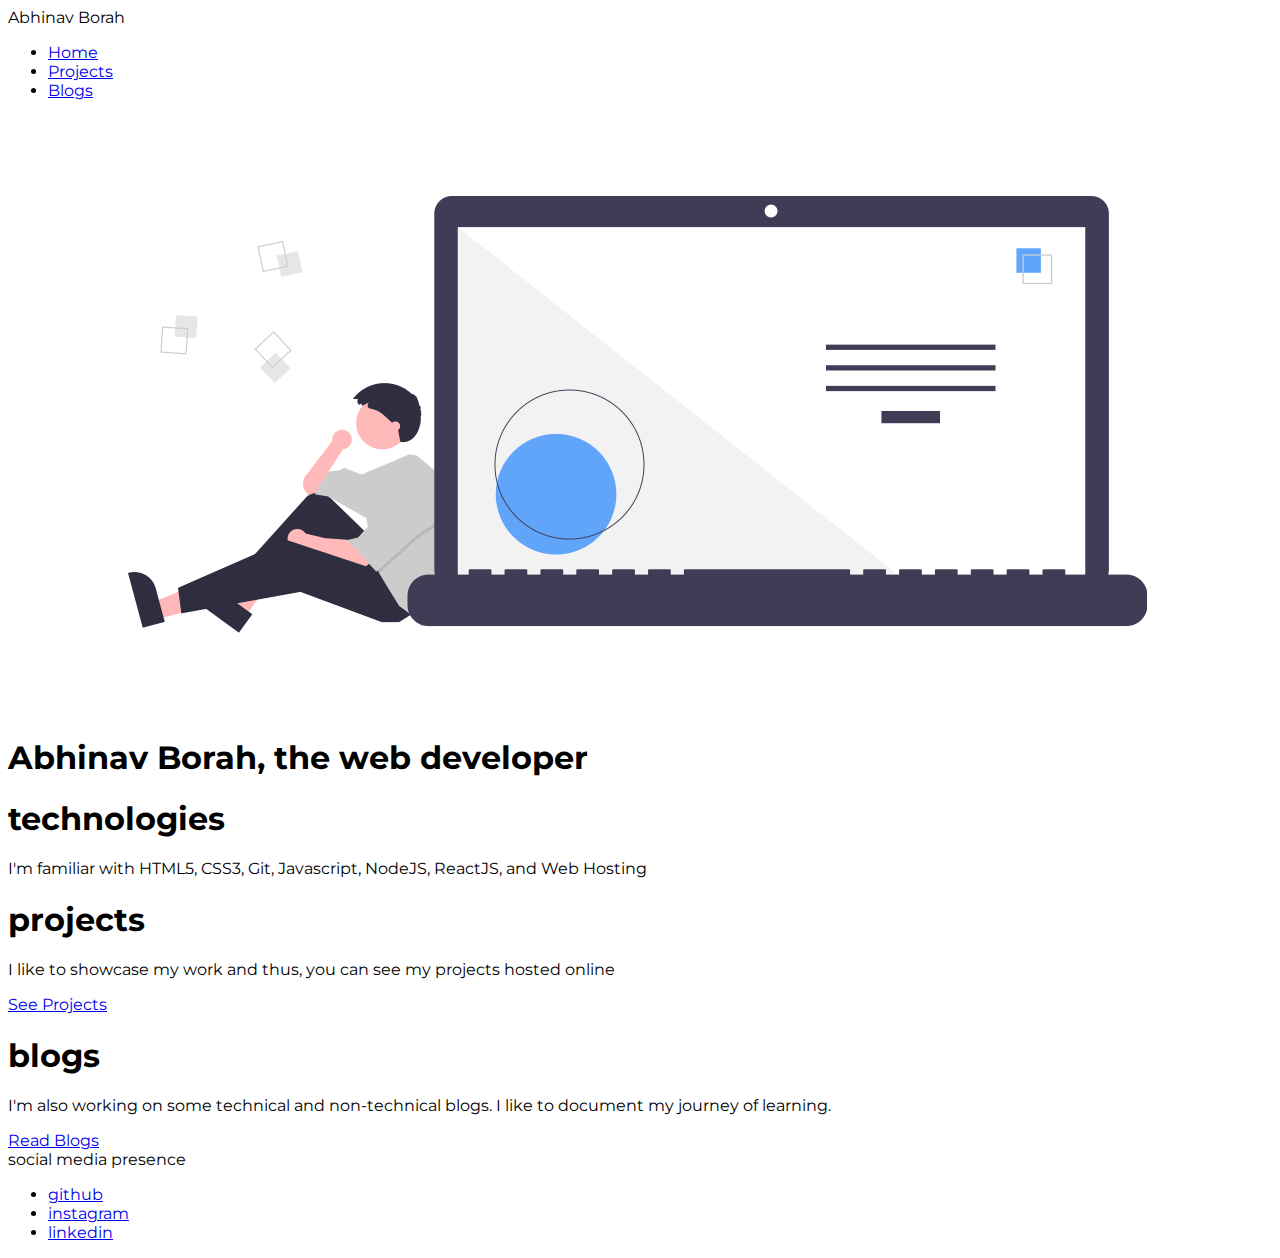
<file: index.html>
<!DOCTYPE html>
<html lang="en">
<head>
    <meta charset="UTF-8">
    <meta http-equiv="X-UA-Compatible" content="IE=edge">
    <meta name="viewport" content="width=device-width, initial-scale=1.0">
    <title>home | abhinavborah</title>
    <link rel="stylesheet" href="/styles.css">
    <link rel="shortcut icon" type="image/png" href="images/favicon.png">
</head>

<body>
    <nav class="navigation container">
        <div class="nav--brand">Abhinav Borah</div>
        <ul class="list--nonBullet nav--pills">
            <li class="list--itemInline">
                <a class="link link--active" href="/index.html">Home</a>
            </li>
            <li class="list--itemInline">
                <a class="link" href="/projects.html">Projects</a>
            </li>
            <li class="list--itemInline">
                <a class="link" href="/blogs.html">Blogs</a>
            </li>
        </ul>
    </nav>

    <header class="hero">
        <img class="hero--img" src="images/hero.png" alt="">
        <h1 class="hero--heading">Abhinav Borah, the <span style="color: var(--primary-color);">web developer</span></h1>
    </header>
    
    <section class="section section--offWhite">
        <div class="container container-center">
            <h1>technologies</h1>
            <p>I'm familiar with HTML5, CSS3, Git, Javascript, NodeJS, ReactJS, and Web Hosting</p>
        </div>
        
    </section>

    <section class="section">
        <div class="container container-center">
            <h1>projects</h1>
            <p>I like to showcase my work and thus, you can see my projects hosted online</p>
            <a class="link link--primary" href="/projects.html">See Projects</a>
        </div>
        
    </section>

    <section class="section section--offWhite">
        <div class="container container-center">
            <h1>blogs</h1>
            <p>I'm also working on some technical and non-technical blogs. I like to document my journey of learning.</p>
            <a class="link link--secondary" href="/blogs.html">Read Blogs</a>
        </div>
        
    </section>

    <footer class="footer">
        <div class="footer--header">social media presence</div>
        <ul class="social-links list--nonBullet">
            <li class="list--itemInline">
                <a class="link" href="https://github.com/abhinavborah">
                    github
                </a>
            </li>
            <li class="list--itemInline">
                <a class="link" href="https://instagram.com/abhinbv">
                    instagram
                </a>
            </li>
            <li class="list--itemInline">
                <a class="link" href="https://www.linkedin.com/in/abhinavborah/">linkedin
                </a>
            </li>
        </ul>
    </footer>

</body>
</html>
</file>
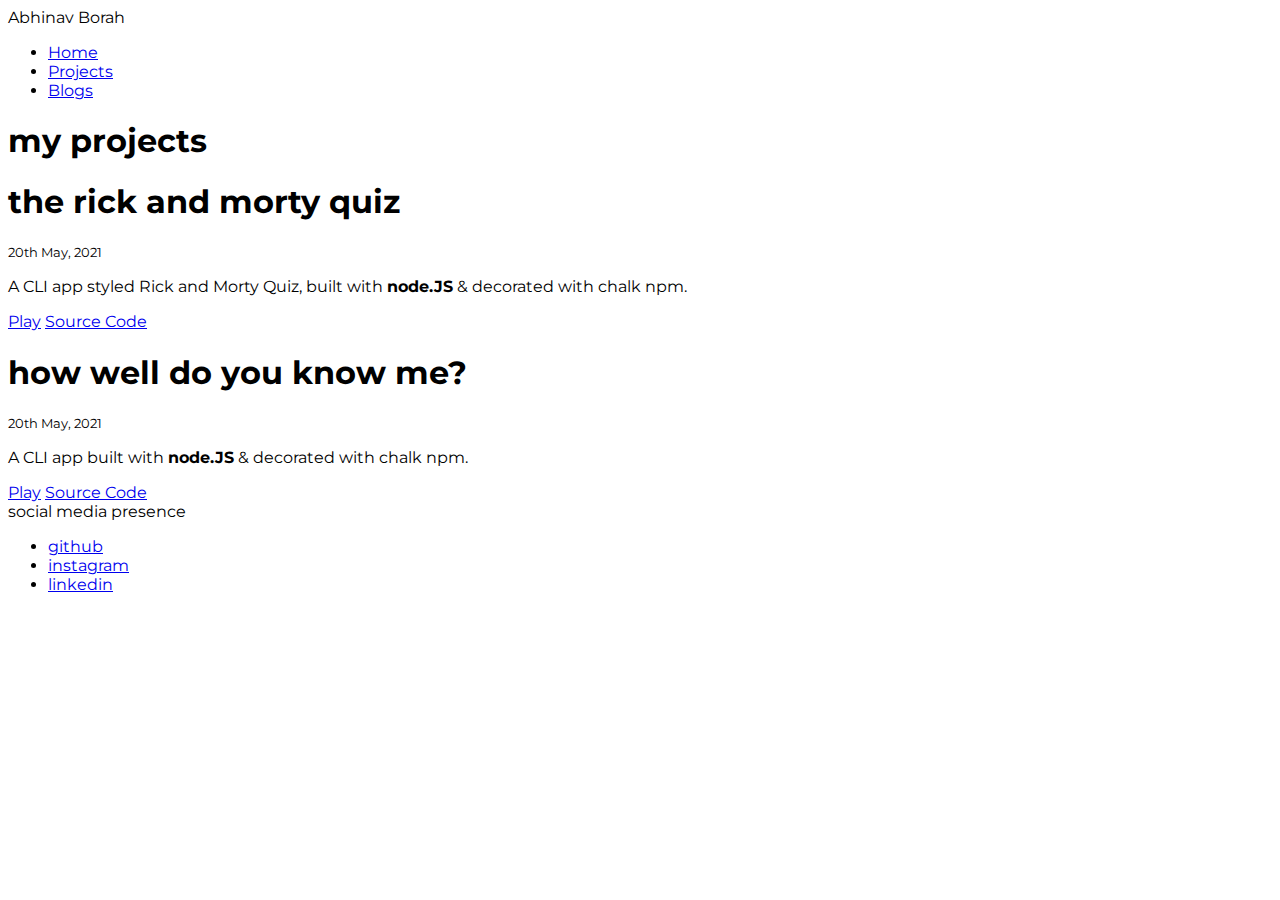
<file: projects.html>
<!DOCTYPE html>
<html lang="en">
<head>
    <meta charset="UTF-8">
    <meta http-equiv="X-UA-Compatible" content="IE=edge">
    <meta name="viewport" content="width=device-width, initial-scale=1.0">
    <title>projects | abhinavborah</title>
    <link rel="stylesheet" href="/styles.css">
    <link rel="shortcut icon" type="image/png" href="images/favicon.png">
</head>
<body>
    <nav class="navigation container">
        <div class="nav--brand">Abhinav Borah</div>
        <ul class="list--nonBullet nav--pills">
            <li class="list--itemInline">
                <a class="link" href="/index.html">Home</a>
            </li>
            <li class="list--itemInline">
                <a class="link link--active" href="/projects.html">Projects</a>
            </li>
            <li class="list--itemInline">
                <a class="link" href="/blogs.html">Blogs</a>
            </li>
        </ul>
    </nav>
    
    <header class="hero">
        <h1 class="hero--heading">my <span style="color: var(--primary-color);">projects</span></h1>
    </header>


    <section class="section">
        <div class="container container-center">
                <h1>the rick and morty quiz</h1>
                <small>20th May, 2021</small>
                <p>A CLI app styled Rick and Morty Quiz, built with <strong>node.JS</strong> & decorated with chalk npm.</p>
                <a class="link link--primary" href="https://replit.com/@abhinavborah/rick-and-morty-quiz#index.js?embed=1&output=1">Play</a>
                <a class="link link--secondary" href="https://github.com/abhinavborah/rick-and-morty-quiz">Source Code</a>
        </div>
    </section>

    <section class="section section--offWhite">
        <div class="container container-center">
                <h1>how well do you know me?</h1>
                <small>20th May, 2021</small>
                <p>A CLI app built with <strong>node.JS</strong> & decorated with chalk npm.</p>
    
                <a class="link link--primary" href="https://replit.com/@abhinavborah/the-abhinav-quiz#index.js?embed=1&output=1">Play</a>
                <a class="link link--secondary" href="https://github.com/abhinavborah/the-abhinavborah-quiz">Source Code</a>
        </div>
    </section>
        
    <footer class="footer">
        <div class="footer--header">social media presence</div>
        <ul class="social-links list--nonBullet">
            <li class="list--itemInline">
                <a class="link" href="https://github.com/abhinavborah">
                    github
                </a>
            </li>
            <li class="list--itemInline">
                <a class="link" href="https://instagram.com/abhinbv">
                    instagram
                </a>
            </li>
            <li class="list--itemInline">
                <a class="link" href="https://www.linkedin.com/in/abhinavborah/">linkedin
                </a>
            </li>
        </ul>
    </footer>

</body>
</html>
</file>
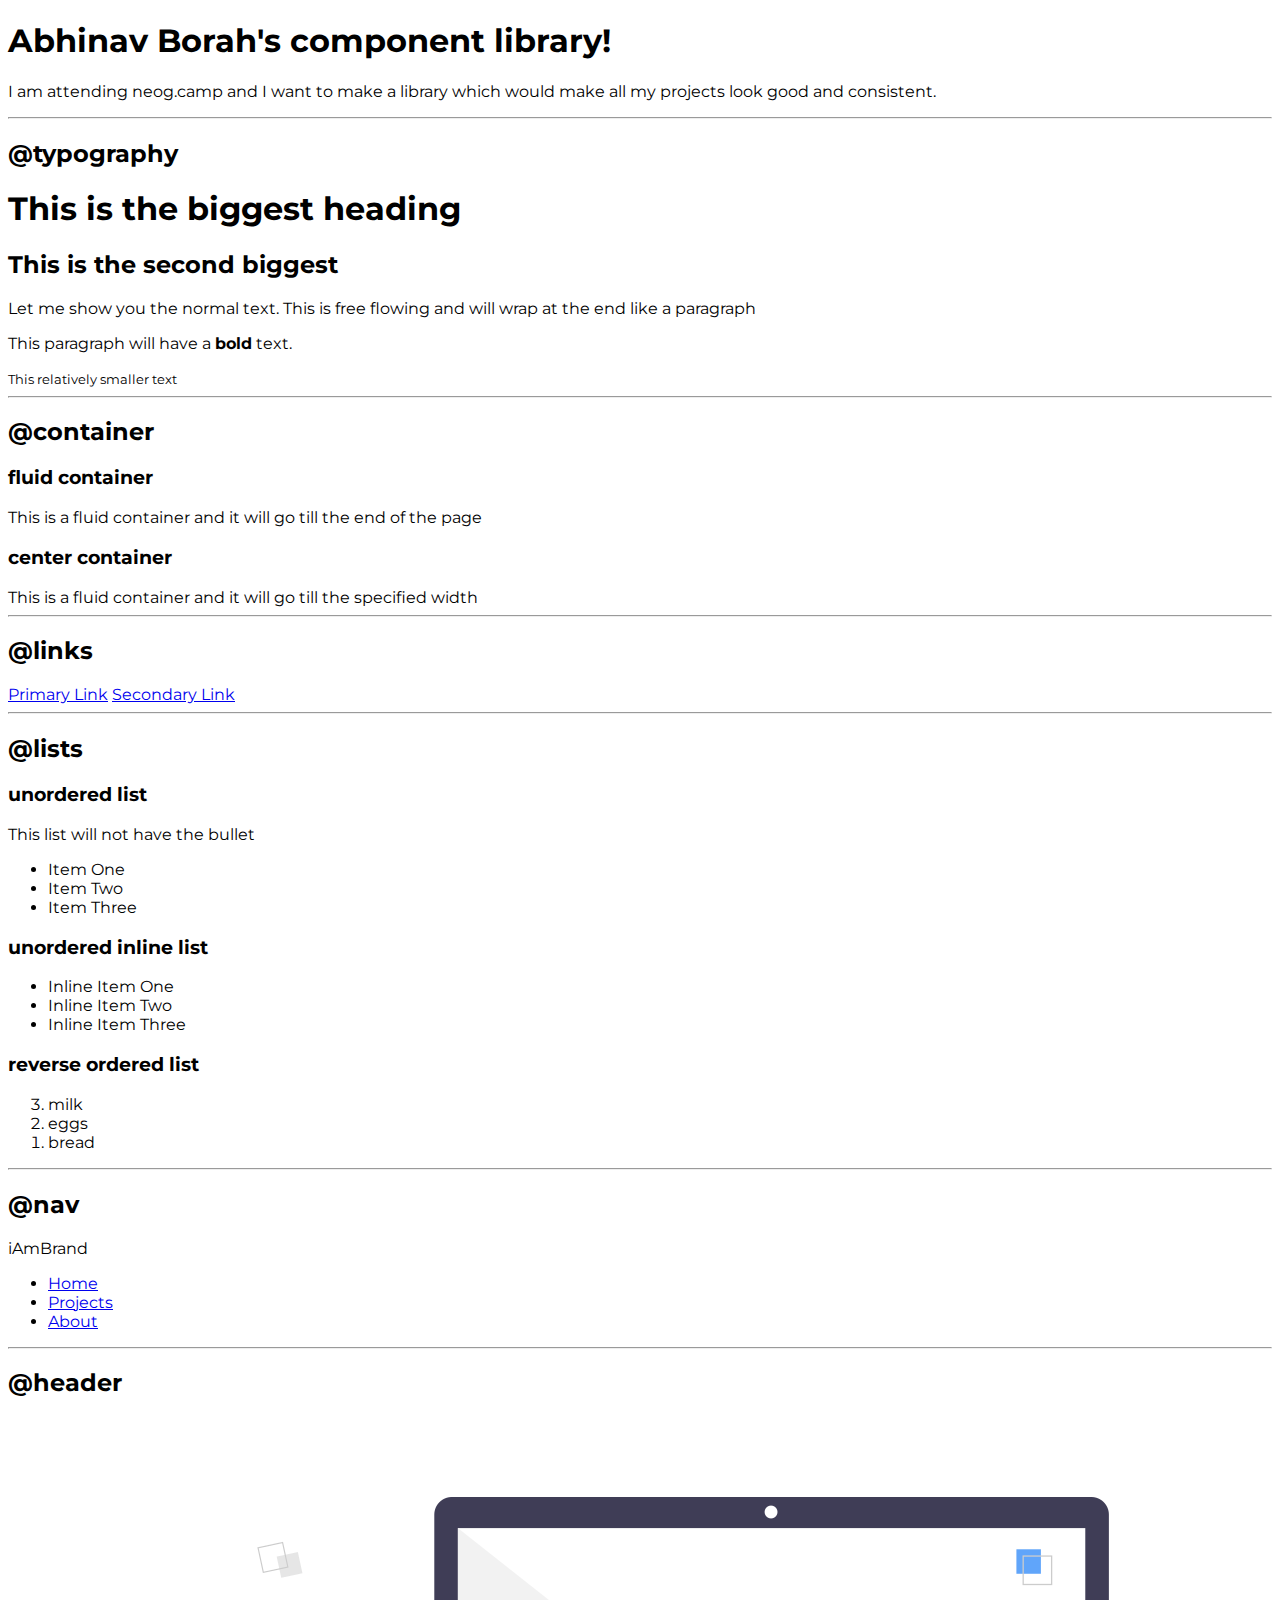
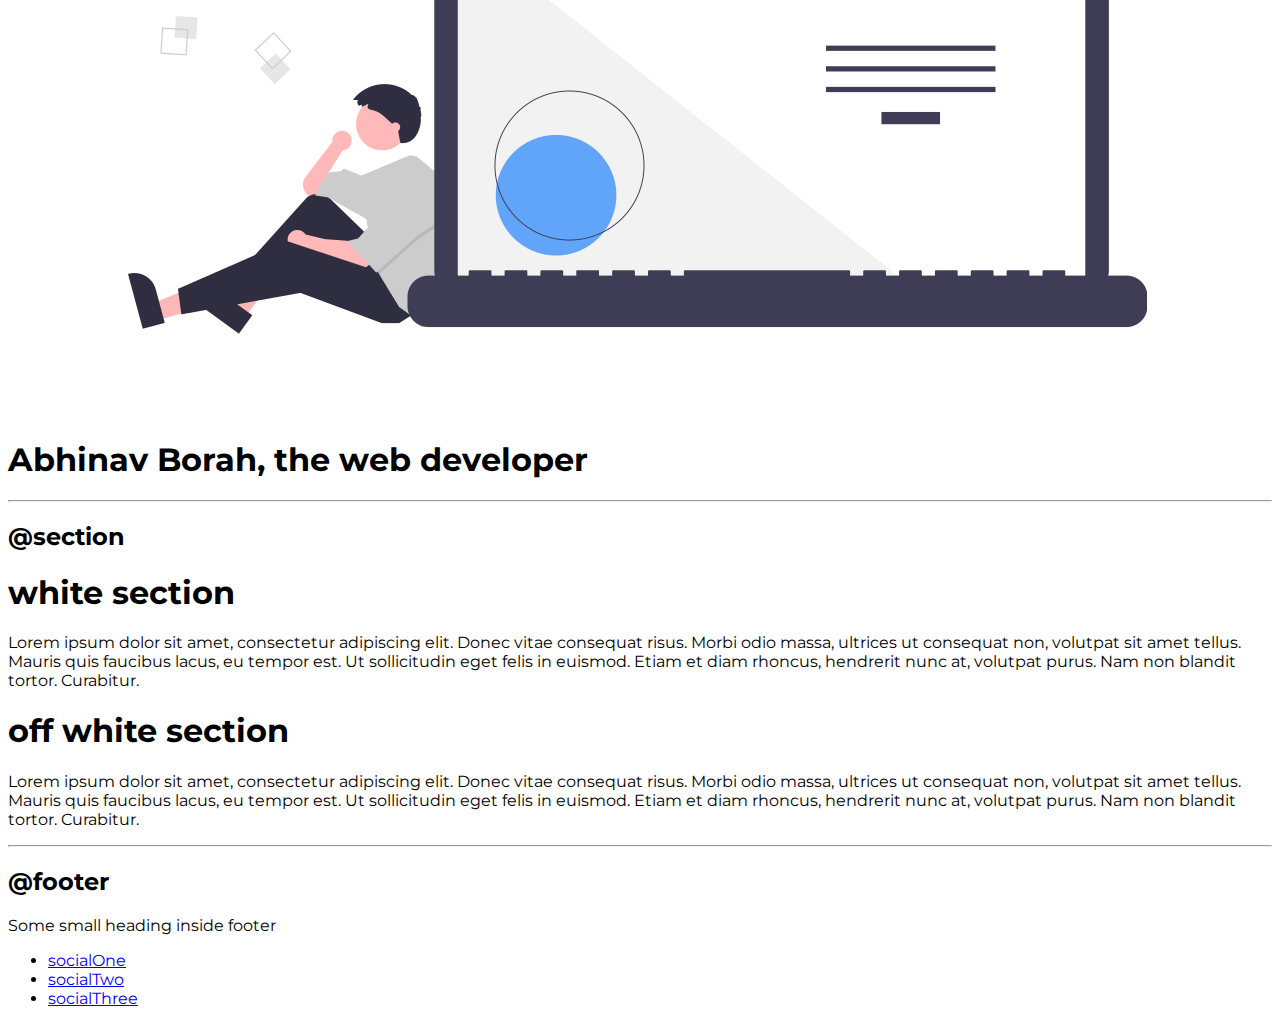
<file: lib/components.html>
<!DOCTYPE html>
<html lang="en">

<head>
    <meta charset="UTF-8">
    <meta http-equiv="X-UA-Compatible" content="IE=edge">
    <meta name="viewport" content="width=device-width, initial-scale=1.0">
    <title>Component Library</title>
    <link rel="stylesheet" href="/styles.css">
</head>

<body>
    <h1>Abhinav Borah's component library!</h1>
    <p>I am attending neog.camp and I want to make a library which would make all my projects look good and consistent.</p>

    <hr>

    <h2>@typography</h2>

    <h1>This is the biggest heading</h1>
    <h2>This is the second biggest</h2>
    <p>Let me show you the normal text. This is free flowing and will wrap at the end like a paragraph</p>
    <p>This paragraph will have a <strong>bold</strong> text.</p>
    <small>This relatively smaller text</small>

    <hr>

    <h2>@container</h2>

    <h3>fluid container</h3>
    <div class="container container-fluid">This is a fluid container and it will go till the end of the page</div>

    <h3>center container</h3>
    <div class="container container-center">This is a fluid container and it will go till the specified width</div>

    <hr>

    <h2>@links</h2>
    

    <a class="link link--primary" href="/">Primary Link</a>
    <a class="link link--secondary" href="/">Secondary Link</a>

    <hr>

    <h2>@lists</h2>
    <h3>unordered list</h3>
    <p>This list will not have the bullet</p>

    <ul class="list--nonBullet">
        <li>Item One</li>
        <li>Item Two</li>
        <li>Item Three</li>
    </ul>

    <h3>unordered inline list</h3>

    <ul class="list--nonBullet">
        <li class="list--itemInline">Inline Item One</li>
        <li class="list--itemInline">Inline Item Two</li>
        <li class="list--itemInline">Inline Item Three</li>
    </ul>

    <h3>reverse ordered list</h3>

    <ol reversed>
        <li>milk</li>
        <li>eggs</li>
        <li>bread</li>
    </ol>

    <hr>

    <h2>@nav</h2>

        <nav class="navigation container">
            <div class="nav--brand">iAmBrand</div>
            <ul class="list--nonBullet nav--pills">
                <li class="list--itemInline">
                    <a class="link link--active" href="/">Home</a>
                </li>
                <li class="list--itemInline">
                    <a class="link" href="/">Projects</a>
                </li>
                <li class="list--itemInline">
                    <a class="link" href="/">About</a>
                </li>
            </ul>
        </nav>

        <hr>

    <h2>@header</h2>

    <header class="hero">
        <img class="hero--img" src="/images/hero.png" alt="">
        <h1 class="hero--heading">Abhinav Borah, the <span style="color: var(--primary-color);">web developer</span></h1>
    </header>

    <hr>

    <h2>@section</h2>
    <section class="section">
        <div class="container container-center">
            <h1>white section</h1>
            <p>Lorem ipsum dolor sit amet, consectetur adipiscing elit. Donec vitae consequat risus. Morbi odio massa, ultrices ut consequat non, volutpat sit amet tellus. Mauris quis faucibus lacus, eu tempor est. Ut sollicitudin eget felis in euismod. Etiam et diam rhoncus, hendrerit nunc at, volutpat purus. Nam non blandit tortor. Curabitur.</p>
        </div>
        
    </section>

    <section class="section section--offWhite">
        <div class="container container-center">
            <h1>off white section</h1>
            <p>Lorem ipsum dolor sit amet, consectetur adipiscing elit. Donec vitae consequat risus. Morbi odio massa, ultrices ut consequat non, volutpat sit amet tellus. Mauris quis faucibus lacus, eu tempor est. Ut sollicitudin eget felis in euismod. Etiam et diam rhoncus, hendrerit nunc at, volutpat purus. Nam non blandit tortor. Curabitur.</p>
        </div>
        
    </section>

    <hr>

    <h2>@footer</h2>

    <footer class="footer">
        <div class="footer--header">Some small heading inside footer</div>
        <ul class="social-links list--nonBullet">
            <li class="list--itemInline">
                <a class="link" href="/">
                    socialOne
                </a>
            </li>
            <li class="list--itemInline">
                <a class="link" href="/">
                    socialTwo
                </a>
            </li>
            <li class="list--itemInline">
                <a class="link" href="/">socialThree
                </a>
            </li>
        </ul>
    </footer>

    <!-- <div style="height: 30vh;">
    
    </div> -->

</body>

</html>
</file>
<file: styles.css>
@import url('https://fonts.googleapis.com/css2?family=Montserrat:wght@400;700&display=swap');

body{
    font-family: 'Montserrat', sans-serif;
}
</file>
